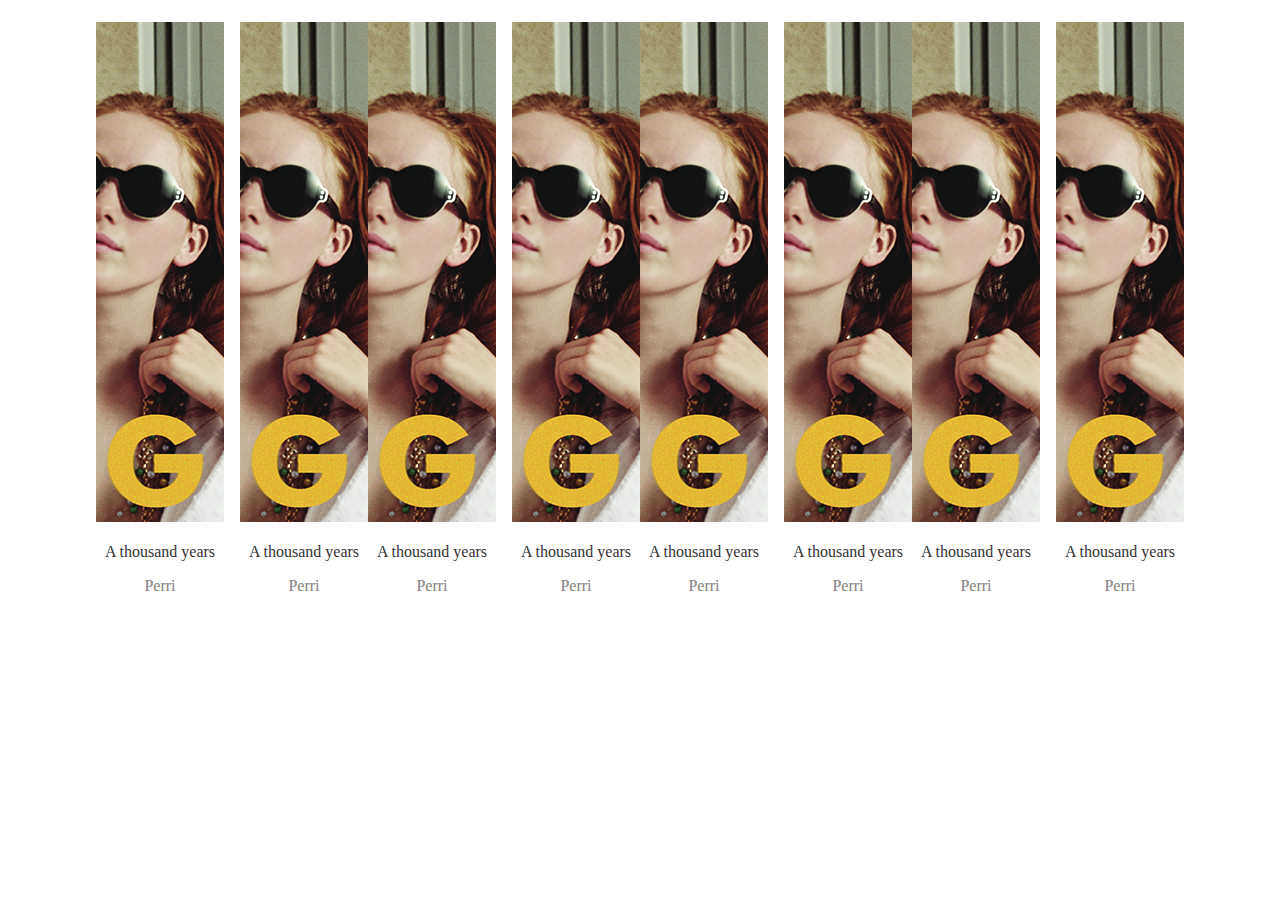
<file: index.html>
<!DOCTYPE html>
<html lang="en">
<head>
	<meta charset="UTF-8">
	<link type="text/css" rel="stylesheet" href="css/style.css">
	<link type="text/css" rel="stylesheet" href="css/normalize.css">
	<title>Sfotipy</title>
</head>
<body>
	<header class="header">
		
	</header>
	<section class="container">
		<article class="song">
			<figure class="image">
				<img src="img/songs/girl.png" alt="">
			</figure>
			<p class="name">
				A thousand years
			</p>
			<p class="author">
				Perri
			</p>
		</article>
		<article class="song">
			<figure class="image">
				<img src="img/songs/girl.png" alt="">
			</figure>
			<p class="name">
				A thousand years
			</p>
			<p class="author">
				Perri
			</p>
		</article>
		<article class="song">
			<figure class="image">
				<img src="img/songs/girl.png" alt="">
			</figure>
			<p class="name">
				A thousand years
			</p>
			<p class="author">
				Perri
			</p>
		</article>
		<article class="song">
			<figure class="image">
				<img src="img/songs/girl.png" alt="">
			</figure>
			<p class="name">
				A thousand years
			</p>
			<p class="author">
				Perri
			</p>
		</article>
		<article class="song">
			<figure class="image">
				<img src="img/songs/girl.png" alt="">
			</figure>
			<p class="name">
				A thousand years
			</p>
			<p class="author">
				Perri
			</p>
		</article>
		<article class="song">
			<figure class="image">
				<img src="img/songs/girl.png" alt="">
			</figure>
			<p class="name">
				A thousand years
			</p>
			<p class="author">
				Perri
			</p>
		</article>
		<article class="song">
			<figure class="image">
				<img src="img/songs/girl.png" alt="">
			</figure>
			<p class="name">
				A thousand years
			</p>
			<p class="author">
				Perri
			</p>
		</article>
		<article class="song">
			<figure class="image">
				<img src="img/songs/girl.png" alt="">
			</figure>
			<p class="name">
				A thousand years
			</p>
			<p class="author">
				Perri
			</p>
		</article>
	</section>

</body>
</html>
</file>
<file: css/style.css>
body {
  font-size: 16px;
}
figure {
  margin: 0;
}
.container {
  padding: 1.4rem;
  font-size: 0;
  text-align: center;
}
.name {
  color: #333;
}
.author {
  color: #818181;
}
.song {
  display: inline-block;
  font-size: 1rem;
  margin-bottom: 1em;
  margin-right: 1em;
  overflow: hidden;
  width: 8em;
}
.song:nth-child(even) {
  margin-right: 0;
}
</file>
